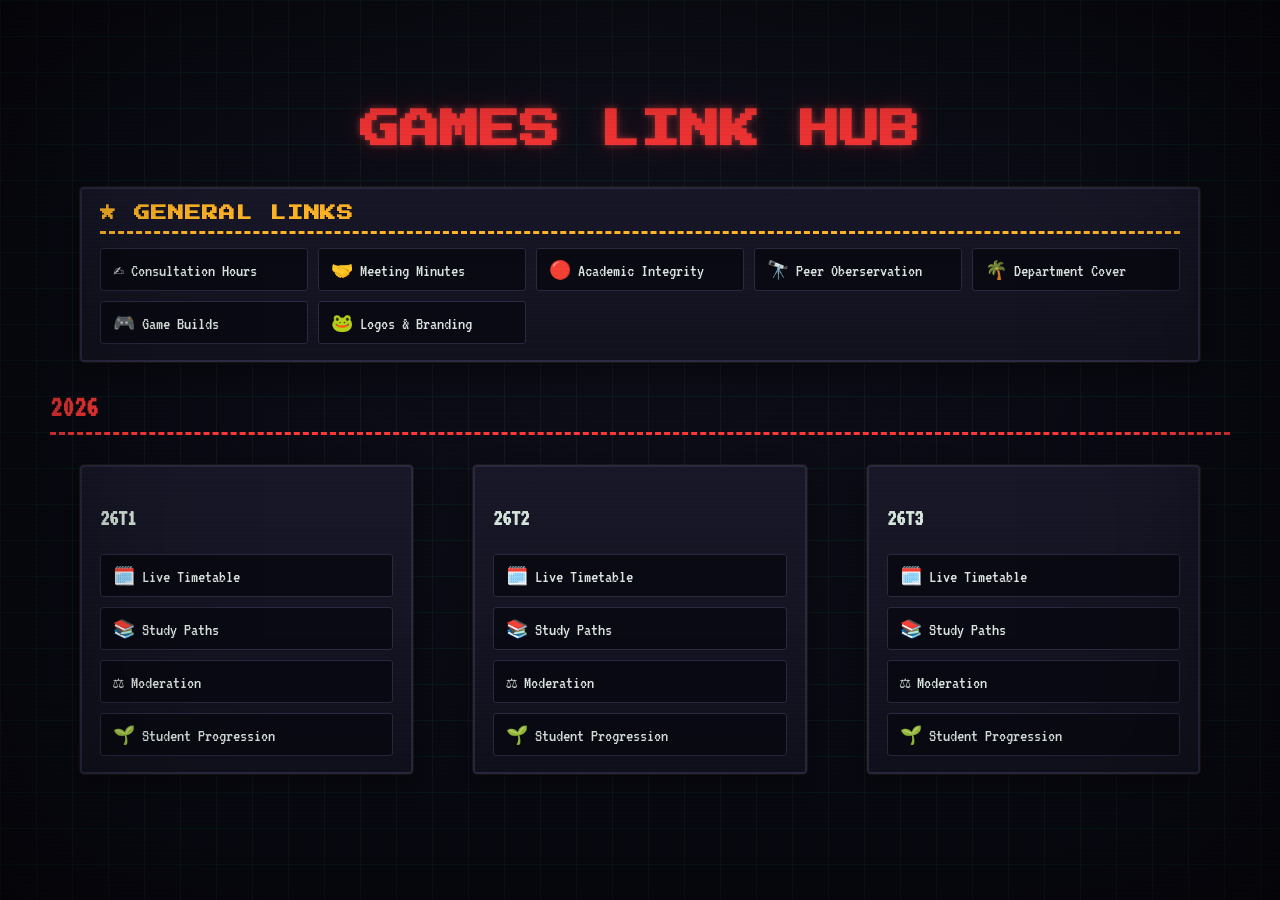
<file: index.html>
<!DOCTYPE html>
<html>

<head>
    <meta charset="UTF-8">
    <meta name="viewport" content="width=device-width, initial-scale=1.0">
    <link rel="preconnect" href="https://fonts.googleapis.com">
    <link href="https://fonts.googleapis.com/css2?family=Press+Start+2P&family=VT323&display=swap" rel="stylesheet">

    <link rel="stylesheet" href="games-faculty-hub.css">
    <title>SAE GAMES DEPT</title>

</head>

<body>

    <div class="wrap">
        <div class="scanlines"></div>
        <div class="vignette"></div>

        <div class="intro">
            <h1>GAMES LINK HUB</h1>
        </div>

        <div class="quick-links-container">
            <h2>★ GENERAL LINKS</h2>
            <div class="quick-links-grid">

                <a class="quick-link" target="_blank"
                    href="https://docs.google.com/spreadsheets/d/1zXyZbDk5J-G2q2OEYEYNX6wItxUq9Kq8-KZT7Y7JTM4/edit?gid=1670080332#gid=1670080332">
                    ✍️ Consultation Hours</a>

                <a class="quick-link" target="_blank"
                    href="https://drive.google.com/drive/folders/126xufj3IwENicB7szz-Xon99ar_5GHqQ?usp=sharing">
                    🤝 Meeting Minutes</a>

                <a class="quick-link" target="_blank"
                    href="https://drive.google.com/drive/folders/1JRSPRp9MFnDBdDianwM8olYBmOY29Bi6?usp=sharing">
                    🔴 Academic Integrity</a>

                <a class="quick-link" target="_blank"
                    href="https://docs.google.com/spreadsheets/d/1C-2HtITKg7WpfzkUKfWfUBcOqoTeE3aSCbGSAkmnsiA/edit?gid=1619647479#gid=1619647479">
                    🔭 Peer Oberservation</a>

                <a class="quick-link" target="_blank"
                    href="https://docs.google.com/spreadsheets/d/1WIQ7O26e3NUtYTL_RUfq54QntuBg-oMyg119YSd2zYc/edit?gid=172284442#gid=172284442">
                    🌴 Department Cover</a>

                <a class="quick-link" target="_blank"
                    href="https://drive.google.com/drive/u/0/folders/1lAOpqV9pOQyBoOKCNe0KkC79hYfWsvXP">
                    🎮 Game Builds</a>

                <a class="quick-link" target="_blank"
                    href="https://drive.google.com/drive/folders/1lqyH-93FoVpvB6SPHq099Os7K6WAQFk-">
                    🐸 Logos & Branding</a>

            </div>
        </div>

        <h2>2026</h2>

        <!-- Trimester 1------------------------------------------------------>
        <div class="term-container">
            <div class="trimester">
                <h3>26T1</h3>
                <!-- <p>Hello this is a paragrapah</p> -->
                <div class="quick-links-grid">
                    <a class="quick-link" target="_blank"
                        href="https://docs.google.com/spreadsheets/d/1f-r1SOctUhCnvEHXiqj6Qh2FzKbiECzJi-wbGgrtJD4/edit?gid=814774287#gid=814774287">
                        🗓️ Live Timetable</a>
                    <a class="quick-link" target="_blank"
                        href="https://docs.google.com/spreadsheets/d/13iYuzRSzbGxBkLkxEnhGLdi3L3gwSIW6rfXryNRGrQw/edit?gid=849264154#gid=849264154">
                        📚 Study Paths</a>
                    <a class="quick-link" target="_blank"
                        href="https://docs.google.com/spreadsheets/d/1legDAsvGLattWV_ayaLbKUrjfg16p7vY1MrMhj_L8q4/edit?gid=1168344862#gid=1168344862">
                        ⚖️ Moderation</a>
                    <a class="quick-link" target="_blank"
                        href="https://docs.google.com/spreadsheets/d/1EjCA5OpyLL-PwZU8lcc9NPspLR8kTTQHqSH5Z7yyJCM/edit?gid=1777648105#gid=1777648105">
                        🌱 Student Progression</a>
                </div>
            </div>


            <div class="trimester">
                <h3>26T2</h3>
                <!-- <p>Hello this is a paragrapah</p> -->
                <div class="quick-links-grid">
                    <a class="quick-link" target="_blank"
                        href="https://docs.google.com/spreadsheets/d/1f-r1SOctUhCnvEHXiqj6Qh2FzKbiECzJi-wbGgrtJD4/edit?gid=814774287#gid=814774287">
                        🗓️ Live Timetable</a>
                    <a class="quick-link" target="_blank"
                        href="https://docs.google.com/spreadsheets/d/13iYuzRSzbGxBkLkxEnhGLdi3L3gwSIW6rfXryNRGrQw/edit?gid=849264154#gid=849264154">
                        📚 Study Paths</a>
                    <a class="quick-link" target="_blank"
                        href="https://docs.google.com/spreadsheets/d/1legDAsvGLattWV_ayaLbKUrjfg16p7vY1MrMhj_L8q4/edit?gid=1168344862#gid=1168344862">
                        ⚖️ Moderation</a>
                    <a class="quick-link" target="_blank"
                        href="https://docs.google.com/spreadsheets/d/1EjCA5OpyLL-PwZU8lcc9NPspLR8kTTQHqSH5Z7yyJCM/edit?gid=1777648105#gid=1777648105">
                        🌱 Student Progression</a>
                </div>
            </div>

            <div class="trimester">
                <h3>26T3</h3>
                <!-- <p>Hello this is a paragrapah</p> -->
                <div class="quick-links-grid">
                    <a class="quick-link" target="_blank"
                        href="https://docs.google.com/spreadsheets/d/1f-r1SOctUhCnvEHXiqj6Qh2FzKbiECzJi-wbGgrtJD4/edit?gid=814774287#gid=814774287">
                        🗓️ Live Timetable</a>
                    <a class="quick-link" target="_blank"
                        href="https://docs.google.com/spreadsheets/d/13iYuzRSzbGxBkLkxEnhGLdi3L3gwSIW6rfXryNRGrQw/edit?gid=849264154#gid=849264154">
                        📚 Study Paths</a>
                    <a class="quick-link" target="_blank"
                        href="https://docs.google.com/spreadsheets/d/1legDAsvGLattWV_ayaLbKUrjfg16p7vY1MrMhj_L8q4/edit?gid=1168344862#gid=1168344862">
                        ⚖️ Moderation</a>
                    <a class="quick-link" target="_blank"
                        href="https://docs.google.com/spreadsheets/d/1EjCA5OpyLL-PwZU8lcc9NPspLR8kTTQHqSH5Z7yyJCM/edit?gid=1777648105#gid=1777648105">
                        🌱 Student Progression</a>
                </div>
            </div>

        </div>
    </div>
</body>

</html>
</file>
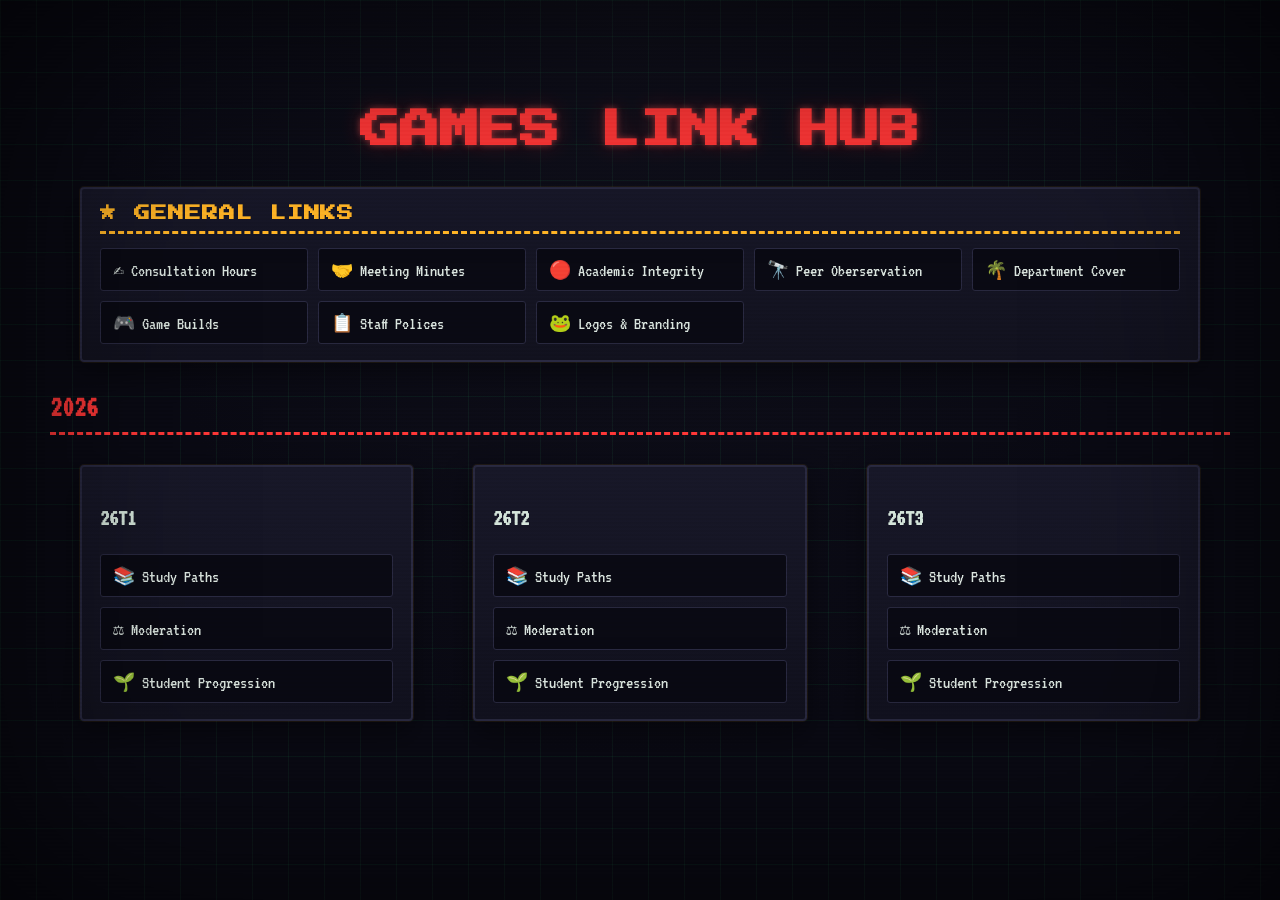
<file: games-faculty-hub.html>
<!DOCTYPE html>
<html>

<head>
    <meta charset="UTF-8">
    <meta name="viewport" content="width=device-width, initial-scale=1.0">
    <link rel="preconnect" href="https://fonts.googleapis.com">
    <link href="https://fonts.googleapis.com/css2?family=Press+Start+2P&family=VT323&display=swap" rel="stylesheet">

    <link rel="stylesheet" href="games-faculty-hub.css">
    <title>SAE GAMES DEPT</title>

</head>

<body>
    
    <div class="wrap">
        <div class="scanlines"></div>
        <div class="vignette"></div>

        


        <div class="intro">
            <h1>GAMES LINK HUB</h1>
        </div>

        <div class="quick-links-container">
            <h2>★ GENERAL LINKS</h2>
            <div class="quick-links-grid">

                <a class="quick-link" target="_blank"
                    href="https://docs.google.com/spreadsheets/d/1zXyZbDk5J-G2q2OEYEYNX6wItxUq9Kq8-KZT7Y7JTM4/edit?gid=1670080332#gid=1670080332">
                    ✍️ Consultation Hours</a>

                <a class="quick-link" target="_blank"
                    href="https://drive.google.com/drive/folders/126xufj3IwENicB7szz-Xon99ar_5GHqQ?usp=sharing">
                    🤝 Meeting Minutes</a>

                <a class="quick-link" target="_blank"
                    href="https://drive.google.com/drive/folders/1JRSPRp9MFnDBdDianwM8olYBmOY29Bi6?usp=sharing">
                    🔴 Academic Integrity</a>

                <a class="quick-link" target="_blank"
                    href="https://docs.google.com/spreadsheets/d/1C-2HtITKg7WpfzkUKfWfUBcOqoTeE3aSCbGSAkmnsiA/edit?gid=1619647479#gid=1619647479">
                    🔭 Peer Oberservation</a>

                <a class="quick-link" target="_blank"
                    href="https://docs.google.com/spreadsheets/d/1WIQ7O26e3NUtYTL_RUfq54QntuBg-oMyg119YSd2zYc/edit?gid=172284442#gid=172284442">
                    🌴 Department Cover</a>

                <a class="quick-link" target="_blank"
                    href="https://drive.google.com/drive/u/0/folders/1lAOpqV9pOQyBoOKCNe0KkC79hYfWsvXP">
                    🎮 Game Builds</a>

                <a class="quick-link" target="_blank"
                    href="https://drive.google.com/drive/folders/10fwzPdmgHq0Cvv3J3TgHLS-u56GtKRx5">
                    📋 Staff Polices</a>

                <a class="quick-link" target="_blank"
                    href="https://drive.google.com/drive/folders/1lqyH-93FoVpvB6SPHq099Os7K6WAQFk-">
                    🐸 Logos & Branding</a>

            </div>
        </div>

        <h2>2026</h2>

        <!-- Trimester 1------------------------------------------------------>
        <div class="term-container">
            <div class="trimester">
                <h3>26T1</h3>
                <!-- <p>Hello this is a paragrapah</p> -->
                <div class="quick-links-grid">
                    <a class="quick-link" target="_blank"
                        href="https://docs.google.com/spreadsheets/d/13iYuzRSzbGxBkLkxEnhGLdi3L3gwSIW6rfXryNRGrQw/edit?gid=849264154#gid=849264154">
                        📚 Study Paths</a>
                    <a class="quick-link" target="_blank"
                        href="https://docs.google.com/spreadsheets/d/1legDAsvGLattWV_ayaLbKUrjfg16p7vY1MrMhj_L8q4/edit?gid=1168344862#gid=1168344862">
                        ⚖️ Moderation</a>
                    <a class="quick-link" target="_blank"
                        href="https://docs.google.com/spreadsheets/d/1EjCA5OpyLL-PwZU8lcc9NPspLR8kTTQHqSH5Z7yyJCM/edit?gid=1777648105#gid=1777648105">
                        🌱 Student Progression</a>
                </div>
            </div>


            <div class="trimester">
                <h3>26T2</h3>
                <!-- <p>Hello this is a paragrapah</p> -->
                <div class="quick-links-grid">
                    <a class="quick-link" target="_blank"
                        href="https://docs.google.com/spreadsheets/d/13iYuzRSzbGxBkLkxEnhGLdi3L3gwSIW6rfXryNRGrQw/edit?gid=849264154#gid=849264154">
                        📚 Study Paths</a>
                    <a class="quick-link" target="_blank"
                        href="https://docs.google.com/spreadsheets/d/1legDAsvGLattWV_ayaLbKUrjfg16p7vY1MrMhj_L8q4/edit?gid=1168344862#gid=1168344862">
                        ⚖️ Moderation</a>
                    <a class="quick-link" target="_blank"
                        href="https://docs.google.com/spreadsheets/d/1EjCA5OpyLL-PwZU8lcc9NPspLR8kTTQHqSH5Z7yyJCM/edit?gid=1777648105#gid=1777648105">
                        🌱 Student Progression</a>
                </div>
            </div>

            <div class="trimester">
                <h3>26T3</h3>
                <!-- <p>Hello this is a paragrapah</p> -->
                <div class="quick-links-grid">
                    <a class="quick-link" target="_blank"
                        href="https://docs.google.com/spreadsheets/d/13iYuzRSzbGxBkLkxEnhGLdi3L3gwSIW6rfXryNRGrQw/edit?gid=849264154#gid=849264154">
                        📚 Study Paths</a>
                    <a class="quick-link" target="_blank"
                        href="https://docs.google.com/spreadsheets/d/1legDAsvGLattWV_ayaLbKUrjfg16p7vY1MrMhj_L8q4/edit?gid=1168344862#gid=1168344862">
                        ⚖️ Moderation</a>
                    <a class="quick-link" target="_blank"
                        href="https://docs.google.com/spreadsheets/d/1EjCA5OpyLL-PwZU8lcc9NPspLR8kTTQHqSH5Z7yyJCM/edit?gid=1777648105#gid=1777648105">
                        🌱 Student Progression</a>
                </div>
            </div>

        </div>
    </div>
</body>

</html>
</file>
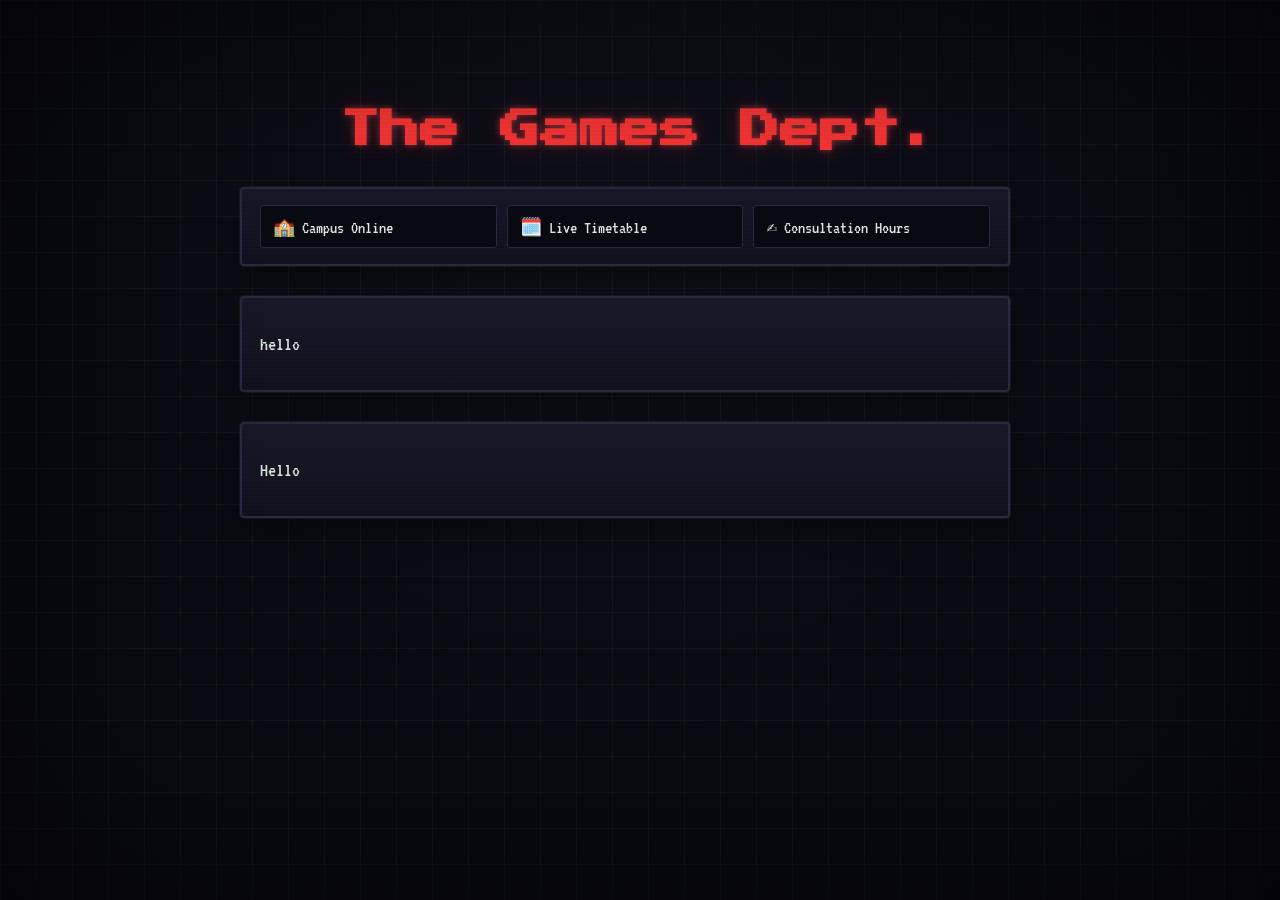
<file: games-student-hub.html>
<!DOCTYPE html>
<html>


<head>
    <link rel="stylesheet" href="games-student-hub.css">
    <link rel="preconnect" href="https://fonts.googleapis.com">
    <link href="https://fonts.googleapis.com/css2?family=Press+Start+2P&family=VT323&display=swap" rel="stylesheet">


    <title>Games Hub | SAE DUBAI</title>
</head>

<body>

    <div class="wrap">
        <div class="scanlines"></div>
        <div class="vignette"></div>

        <h1 class="intro">The Games Dept.</h1>

        <div class="quick-links-container">
            <!-- <h2>★ GENERAL LINKS</h2> -->
            <div class="quick-links-grid">
                <a class="quick-link" target="_blank" href="https://axis.navitas.com/">
                    🏫 Campus Online</a>
                <a class="quick-link" target="_blank"
                    href="https://docs.google.com/spreadsheets/d/1f-r1SOctUhCnvEHXiqj6Qh2FzKbiECzJi-wbGgrtJD4/edit?gid=814774287#gid=814774287">
                    🗓️ Live Timetable</a>
                <a class="quick-link" target="_blank"
                    href="https://docs.google.com/spreadsheets/d/1zXyZbDk5J-G2q2OEYEYNX6wItxUq9Kq8-KZT7Y7JTM4/edit?gid=1670080332#gid=1670080332">
                    ✍️ Consultation Hours</a>
            </div>
        </div>


        <!-- <img src=""> -->
        <div clas="boxes">
            <div class="quick-links-container">
                <p>hello</p>
            </div>
            <div class="quick-links-container">
                <p>Hello</p>
            </div>
        </div>

        <footer>

        </footer>
</body>

</html>
</file>
<file: games-faculty-hub.css>
.wrap {
    position: relative;
    z-index: 1;
    max-width: 1180px;
    margin: 0 auto;
    padding: 28px 24px 80px;
}

.radio-tab {
    /* opacity: 0; */
    pointer-events: none;
}

body {
    margin: 0;
    background:
        radial-gradient(ellipse at top, #10101c 0%, #0a0a14 60%);
    color: #d6e6dc;
    font-family: 'VT323', monospace;
    font-size: 20px;
    min-height: 100vh;
    position: relative;
    overflow-x: hidden;
}

/* background grid*/
body::before {
    content: "";
    position: fixed;
    inset: 0;
    background-image:
        linear-gradient(rgba(23, 240, 120, 0.06) 1px, transparent 1px),
        linear-gradient(90deg, rgba(77, 255, 158, 0.06) 1px, transparent 1px);
    background-size: 36px 36px;
    pointer-events: none;
    z-index: 0;
}

.scanlines {
    position: fixed;
    inset: 0;
    pointer-events: none;
    z-index: 50;
    background: repeating-linear-gradient(to bottom,
            rgba(0, 0, 0, 0) 0px,
            rgba(0, 0, 0, 0) 2px,
            rgba(0, 0, 0, 0.12) 3px,
            rgba(0, 0, 0, 0) 4px);
    mix-blend-mode: overlay;
}

.vignette {
    position: fixed;
    inset: 0;
    pointer-events: none;
    z-index: 49;
    box-shadow: inset 0 0 220px rgba(0, 0, 0, 0.75);
}

/* Whole body wrap for scaling -------------------------------------------- */

.wrap {
    position: relative;
    z-index: 1;
    max-width: 1180px;
    margin: 0 auto;
    padding: 28px 24px 80px;
}

h2 {
    margin-top: 30px;
    padding-bottom: 10px;
    border-bottom: 3px dashed;
     color: #ff3838;
}


/* Introduction / hero -------------------------------------------- */
.intro {
    margin-top: 8vh;
}

.intro h1 {
    text-align: center;
    font-family: 'Press Start 2P', monospace;
    font-size: clamp(22px, 4.4vw, 40px);
    line-height: 1.5;
    color: #ff3838;
    text-shadow:
        0 0 6px rgba(255, 77, 77, 0.55),
        0 0 22px rgba(255, 77, 77, 0.25);
}


.nav-bar ul{
    display: flex;
    list-style: none;
    align-items: center;
    justify-content: center;
    gap: 30px;
}


/* Quick links bar -------------------------------------------------- */
.quick-links-container {
    background: linear-gradient(180deg, #181829, #12121f);
    border: 2px solid #2a2a42;
    border-radius: 4px;
    padding: 16px 18px;
    box-shadow: 0 0 0 1px rgba(255, 182, 39, 0.08), 0 12px 30px rgba(0, 0, 0, 0.4);
    margin: 0 30px;
}

.quick-links-container h2 {
    font-family: 'Press Start 2P', monospace;
    font-size: 1rem;
    color: #ffb627;
    margin: 0 0 14px;
    letter-spacing: .06em;
}

.quick-links-grid {
    display: grid;
    grid-template-columns: repeat(auto-fill, minmax(190px, 1fr));
    gap: 10px;
}

.quick-link {
    display: flex;
    align-items: center;
    gap: 10px;
    background: #0a0a14;
    border: 1px solid #2a2a42;
    border-radius: 3px;
    padding: 10px 12px;
    text-decoration: none;
    color: #dce6e0;
    font-size: 18px;
    transition: .12s ease;

}

.quick-link:hover {
    border-color: #ffb627;
    transform: translate(-1px, -2px);
    box-shadow: 3px 4px 0 rgba(255, 182, 39, 0.35);
}

.term-container {
    /* border: 8px solid red; */
    margin-top: 30px;

    display: grid;
    grid-template-columns: repeat(3, minmax(190px, 1fr));
}

.trimester {
    display: flex;
    flex-direction: column;

    background: linear-gradient(180deg, #181829, #12121f);
    border: 2px solid #2a2a42;
    border-radius: 4px;
    padding: 16px 18px;
    box-shadow: 0 0 0 1px rgba(255, 182, 39, 0.08), 0 12px 30px rgba(0, 0, 0, 0.4);
    margin: 0 30px;
    transition: 0.12s ease;
}

.trimester:hover {
    border-color: #ffb627;
    transform: translate(-1px, -2px);
    box-shadow: 3px 4px 0 rgba(255, 182, 39, 0.35);

}
</file>
<file: games-student-hub.css>
.scanlines {
    position: fixed;
    inset: 0;
    pointer-events: none;
    z-index: 50;
    background: repeating-linear-gradient(to bottom,
            rgba(0, 0, 0, 0) 0px,
            rgba(0, 0, 0, 0) 2px,
            rgba(0, 0, 0, 0.12) 3px,
            rgba(0, 0, 0, 0) 4px);
    mix-blend-mode: overlay;
}

.vignette {
    position: fixed;
    inset: 0;
    pointer-events: none;
    z-index: 49;
    box-shadow: inset 0 0 220px rgba(0, 0, 0, 0.75);
}

body {
    margin: 0;
    background:
        radial-gradient(ellipse at top, #10101c 0%, #0a0a14 60%);
    color: #d6e6dc;
    font-family: 'VT323', monospace;
    font-size: 20px;
    min-height: 100vh;
    position: relative;
    overflow-x: hidden;
}

/* background grid*/
body::before {
    content: "";
    position: fixed;
    inset: 0;
    background-image:
        linear-gradient(rgba(23, 240, 120, 0.06) 1px, transparent 1px),
        linear-gradient(90deg, rgba(77, 255, 158, 0.06) 1px, transparent 1px);
    background-size: 36px 36px;
    pointer-events: none;
    z-index: 0;
}

.wrap {
    position: relative;
    z-index: 1;
    max-width: 800px;
    margin: 0 auto;
    padding: 28px 24px 80px;
}

/* INTRO ------------------------------------------------------------ */

.intro {
    text-align: center;
    font-family: 'Press Start 2P', monospace;
    font-size: clamp(22px, 4.4vw, 40px);
    line-height: 1.5;
    color: #ff3838;
    text-shadow:
        0 0 6px rgba(255, 77, 77, 0.55),
        0 0 22px rgba(255, 77, 77, 0.25);
    margin-top: 8vh;
}

.quick-links-container {
    background: linear-gradient(180deg, #181829, #12121f);
    border: 2px solid #2a2a42;
    border-radius: 4px;
    padding: 16px 18px;
    box-shadow: 0 0 0 1px rgba(255, 182, 39, 0.08), 0 12px 30px rgba(0, 0, 0, 0.4);
    margin: 0 30px 30px 0;
}

.quick-links-container h2 {
    font-family: 'Press Start 2P', monospace;
    font-size: 1rem;
    color: #ffb627;
    margin: 0 0 14px;
    letter-spacing: .06em;
    text-align: center;
}

.quick-links-grid {
    display: grid;
    grid-template-columns: repeat(auto-fill, minmax(190px, 1fr));
    gap: 10px;
}

.quick-link {
    display: flex;
    align-items: center;
    gap: 10px;
    background: #0a0a14;
    border: 1px solid #2a2a42;
    border-radius: 3px;
    padding: 10px 12px;
    text-decoration: none;
    color: #dce6e0;
    font-size: 18px;
    transition: .12s ease;

}

.quick-link:hover {
    border-color: #ffb627;
    transform: translate(-1px, -2px);
    box-shadow: 3px 4px 0 rgba(255, 182, 39, 0.35);
}

.boxes{
    display: flex;
}
</file>
